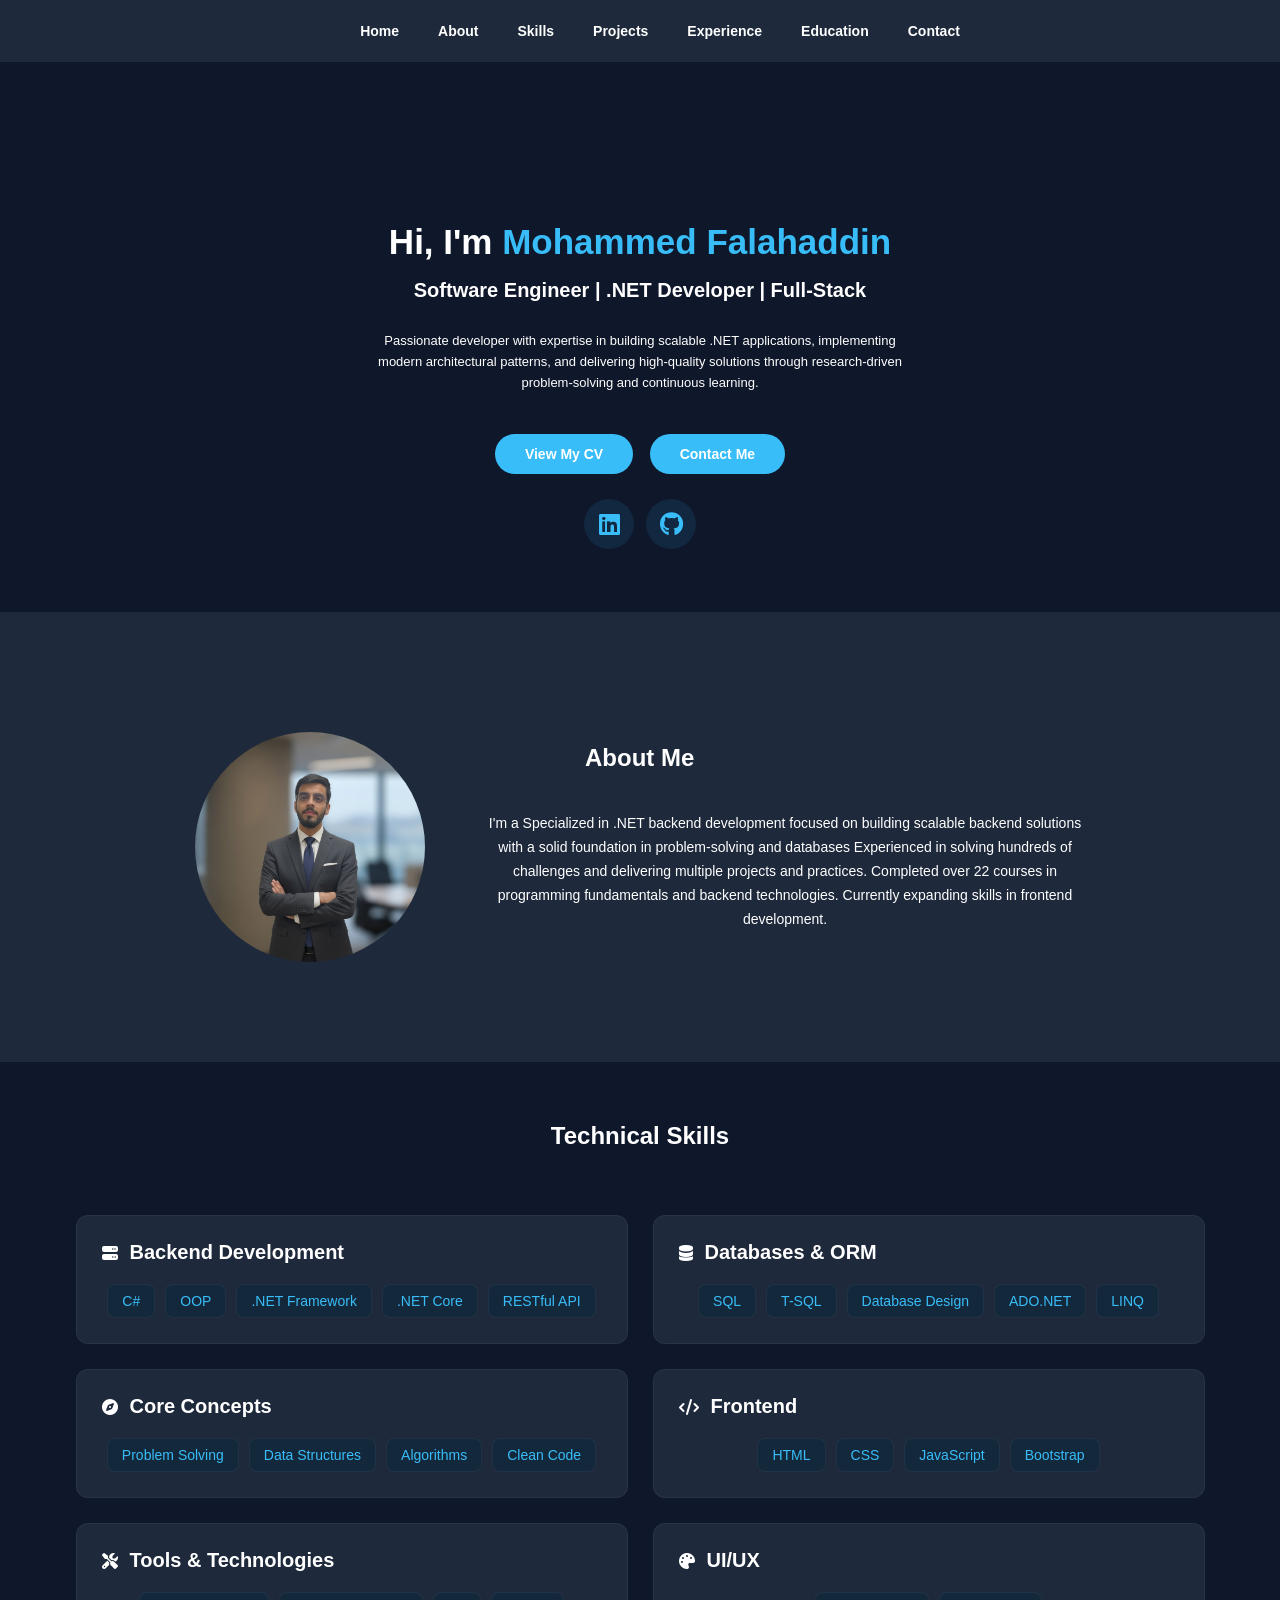
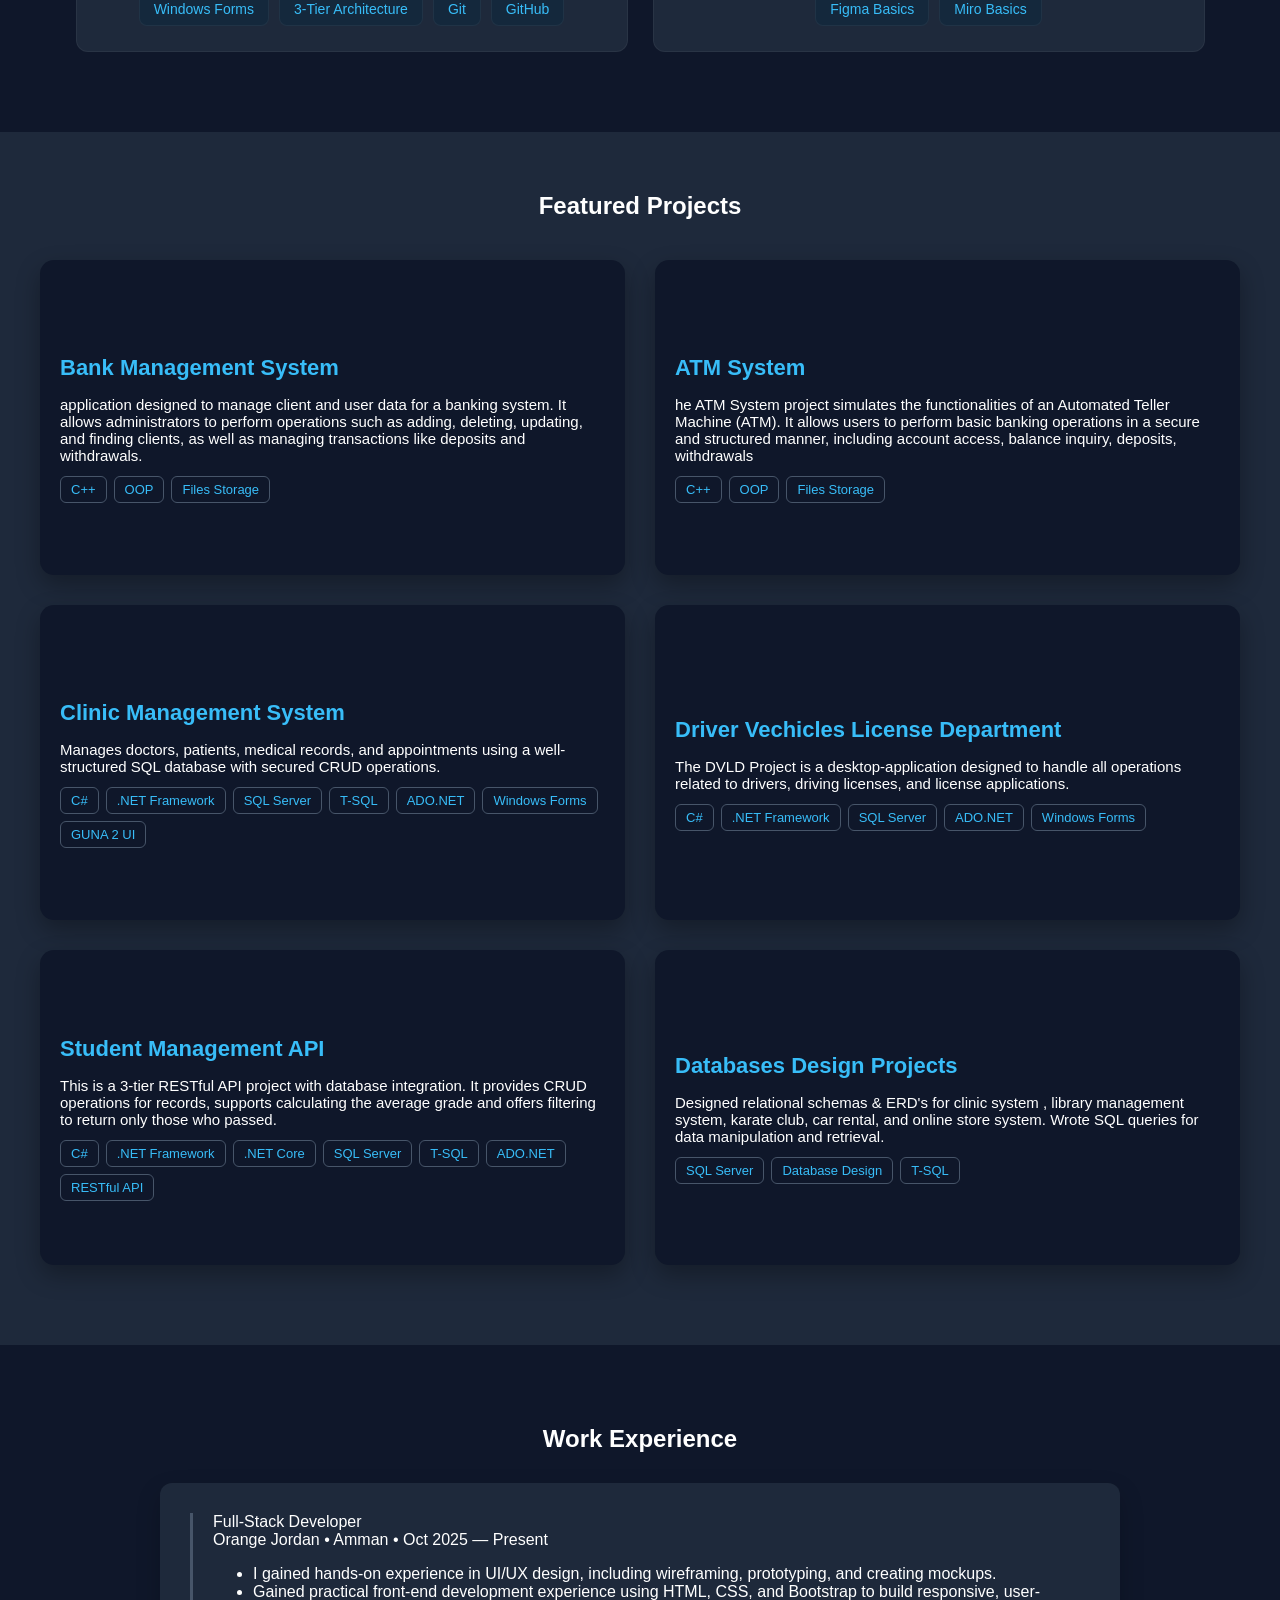
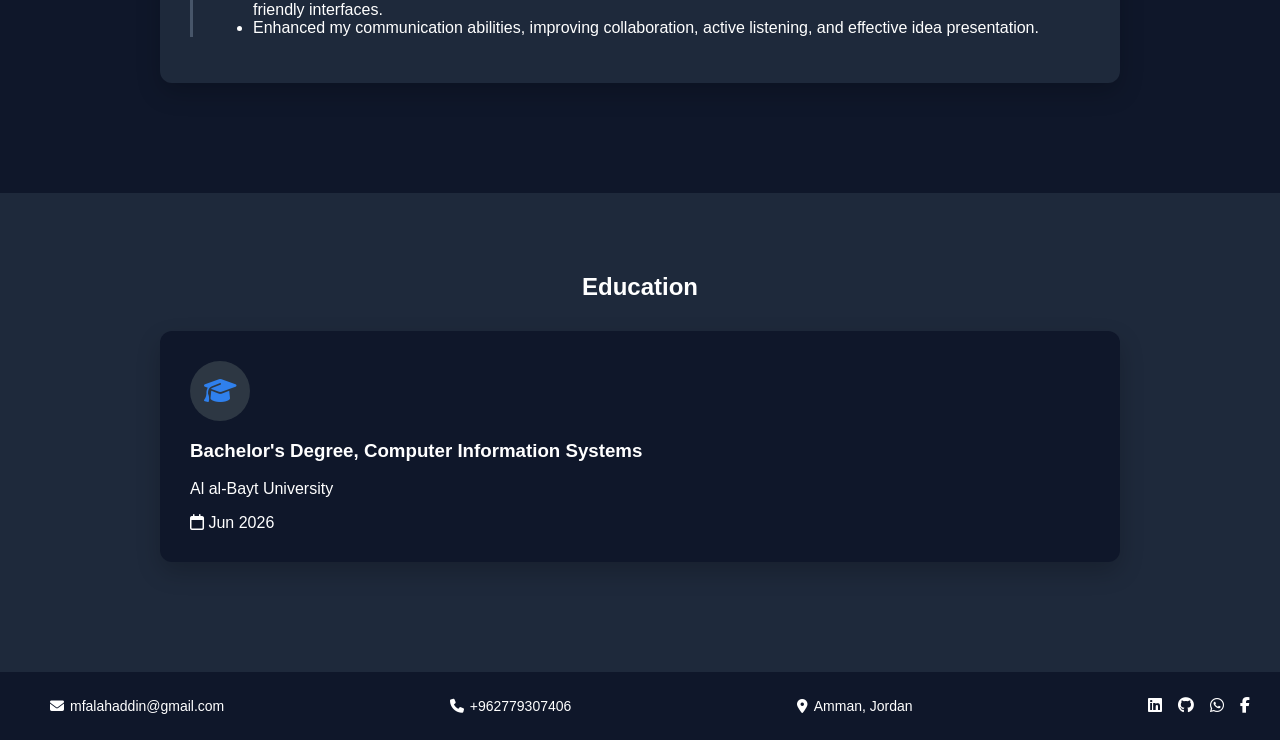
<file: Portfolio/index.html>
<!DOCTYPE html>
<html lang="en">
<head>
    <meta charset="UTF-8">
    <meta name="viewport" content="width=device-width, initial-scale=1.0">
    <title>Portfolio</title>
    <link rel="stylesheet" href="Portfolio-Desgin.css">
</head>
<body>

    <main class="MainContainer">


    <nav class="navbar">

    
    <div class="nav-list">
        <a href="#Home">Home</a>
        <a href="#About">About</a>
        <a href="#Skills">Skills</a>
        <a href="#Projects">Projects</a>
        <a href="#exp-title">Experience</a>
        <a href="#Education">Education</a>
        <a href="#Contact">Contact</a>
    </div>
</nav>


<section class="Home" id="Home">
    <div class="HomePage">
        <div class="HomeImageContainer">
        </div>
        <h1 class="Greet">Hi, I'm <span>Mohammed Falahaddin</span></h1>
        <h2 class="JobTitle">Software Engineer | .NET Developer | Full-Stack</h2>
        <p class="BriefDescription">Passionate developer with 
          expertise in building scalable .NET applications,
          implementing modern architectural patterns, 
          and delivering high-quality solutions through
          research-driven 
          problem-solving and continuous learning.</p>
        <p class="InfoLinks">
            <a href="Mohammed-Ahmad-CV.pdf" target="_blank" class="ViewCV">View My CV</a>
            <a href="#Contact" class="ContactMe">Contact Me</a>
        </p>
        <div class="Home-social-icons">
            <a href="https://www.linkedin.com/in/mohammed-ahmad1" target="_blank"><i class="fa-brands fa-linkedin"></i></a>
            <a href="https://github.com/Mohammed-Ahmad1"><i class="fa-brands fa-github"></i></a>
        </div>
    </div>
</section>

  <section class="About" id="About">

    <div class="AboutContent">
        <img src="MyImage.jpg" alt="Profile Image" class="ProfileImage">

        <div class="Description">
          
          <h2 class="AboutMe" >About Me</h2>
            <p>
                I'm a Specialized in .NET backend development focused on building scalable backend solutions with a solid foundation in problem-solving and databases
                Experienced in solving 
                hundreds of challenges and delivering multiple projects and practices. Completed over 22 courses 
                in programming fundamentals and backend technologies. Currently expanding skills in frontend development.       
            </p>
           
        </div>
    </div>
        </section>

        <section class="SkillsContainer" id="Skills">
            <h2>Technical Skills</h2>
            <div class="card">
                <header class="Skills">
                    <i class="fa-solid fa-server"></i>
                    <h2>Backend Development</h2>
                </header>
                <div class="Backend">
                    <span>C#</span>
                    <span>OOP</span>
                    <span>.NET Framework</span>
                    <span>.NET Core</span>
                    <span>RESTful API</span>
                </div>
            </div>

            
            <div class="card">
                <header class="Skills">
                    <i class="fa-solid fa-database"></i>
                    <h2>Databases & ORM</h2>
                </header>
                <div class="Databases">
                    <span>SQL</span>
                    <span>T-SQL</span>
                    <span>Database Design</span>
                    <span>ADO.NET</span>
                    <span>LINQ</span>

                </div>
            </div>

            
            <div class="card">
                <header class="Skills">
                    <i class="fa-solid fa-compass"></i>
                    <h2>Core Concepts</h2>
                </header>
                <div class="Concepts">
                    <span>Problem Solving</span>
                    <span>Data Structures</span>
                    <span>Algorithms</span>
                    <span>Clean Code</span>
                </div>
            </div>
           

            <div class="card">
                <header class="Skills">
                    <i class="fa-solid fa-code"></i>

                    <h2>Frontend</h2>
                </header>
                <div class="Frontend">
                    <span>HTML</span>
                    <span>CSS</span>
                    <span>JavaScript</span>
                    <span>Bootstrap</span>
                </div>
            </div>

               <div class="card">
                <header class="Skills">
                    <i class="fa-solid fa-screwdriver-wrench"></i>

                    <h2>Tools & Technologies</h2>
                </header>
                <div class="Technologies">
                    <span>Windows Forms</span>
                    <span>3-Tier Architecture</span>
                    <span>Git</span>
                    <span>GitHub</span>
                </div>
            </div>

              <div class="card">
                <header class="Skills">
                    <i class="fa-solid fa-palette"></i>
                    <h2>UI/UX</h2>
                </header>
                <div class="UIUX">
                    <span>Figma Basics</span>
                    <span>Miro Basics</span>
                </div>
            </div>

        </section>


  <section class="ProjectsSection" id="Projects">
  <h2 class="section-title">Featured Projects</h2>

  <div class="projects-grid">

    <div class="project-card">
      <div class="project-content">
        <h3>Bank Management System</h3>
        <p>
          application designed to manage client and user data for a banking system.
          It allows administrators to perform operations such as adding, deleting, updating, and finding clients, 
          as well as managing transactions like deposits and withdrawals.
        </p>
        <div class="tag-list">
          <span>C++</span><span>OOP</span><span>Files Storage</span>
        </div>
      </div>
    </div>

    <div class="project-card">
      <div class="project-content">
        <h3>ATM System</h3>
        <p>
              
               he ATM System project simulates the functionalities of an Automated Teller Machine (ATM).
                It allows users to perform basic banking operations in a secure and structured manner, including account access, balance inquiry, deposits, withdrawals
         
        </p>
        <div class="tag-list">
          <span>C++</span><span>OOP</span><span>Files Storage</span>
        </div>
      </div>
    </div>

    
    <div class="project-card">
      <div class="project-content">
        <h3>Clinic Management System</h3>
        <p>
          Manages doctors, patients, medical records, and appointments using
          a well-structured SQL database with secured CRUD operations.
        </p>
        <div class="tag-list">
          <span>C#</span><span>.NET Framework</span><span>SQL Server</span>
          <span>T-SQL</span><span>ADO.NET</span><span>Windows Forms</span>
          <span>GUNA 2 UI</span>
        </div>
      </div>
    </div>

    <div class="project-card">
      <div class="project-content">
        <h3>Driver Vechicles License Department</h3>
        <p>
            The DVLD Project is a desktop-application designed to handle all operations related to drivers, driving licenses, and license applications.
        </p>
        <div class="tag-list">
          <span>C#</span><span>.NET Framework</span><span>SQL Server</span>
          <span>ADO.NET</span><span>Windows Forms</span>
        </div>
      </div>
    </div>

    <div class="project-card">
      <div class="project-content">
        <h3>Student Management API</h3>
        <p>
          
          This is a 3-tier RESTful API project with database integration.
        It provides CRUD operations for records, supports calculating the average grade
        and offers filtering to return only those who passed.
        </p>
        <div class="tag-list">
          <span>C#</span><span>.NET Framework</span><span>.NET Core</span><span>SQL Server</span>
          <span>T-SQL</span><span>ADO.NET</span><span>RESTful API</span>
        </div>
      </div>
    </div>
        <div class="project-card">
      <div class="project-content">
        <h3>Databases Design Projects</h3>
        <p>
          
        Designed relational schemas & ERD's for clinic system , library management system, karate club, car rental, and online store system.
        Wrote SQL queries for data manipulation and retrieval.
        </p>
        <div class="tag-list">
          <span>SQL Server</span><span>Database Design</span>
          <span>T-SQL</span>
        </div>
      </div>
    </div>

  </div>
</section>

</body>
</html>

<section class="ExperienceSection" id="Experience">
    <h2 id="exp-title">Work Experience</h2>
        <div class="exp-card">
            <div class="timeline">
                    <div class="tl-role">Full-Stack Developer</div>
                    <div class="tl-meta">Orange Jordan • Amman • Oct 2025 — Present</div>
                    <ul class="muted">
                        <li>I gained hands-on experience in UI/UX design, including wireframing, prototyping, and creating mockups.</li>
                        <li>Gained practical front-end development experience using HTML, CSS, and Bootstrap to build responsive, user-friendly interfaces.</li>
                        <li>Enhanced my communication abilities, improving collaboration, active listening, and effective idea presentation.</li>
                    </ul>
                </div>
            </div>
    </div>
</section>

<link rel="stylesheet" href="https://cdnjs.cloudflare.com/ajax/libs/font-awesome/6.5.0/css/all.min.css">


<section class="education-section" id="Education">
    
    <h2 class="EducationTitle" id="Projects">Education</h2>
    <div class="edu-card">
        
        <div class="edu-icon">
            <i class="fa-solid fa-graduation-cap"></i>
        </div>
        
        <div class="edu-content">
            
                <h3 class="edu-degree">Bachelor's Degree, Computer Information Systems</h3>
                <p class="edu-university">Al al-Bayt University</p>

                <div class="edu-date">
                    <i class="fa-regular fa-calendar"></i>
                    <span>Jun 2026</span>
                </div>

            </div>
        </div>
    </section>

    <footer class="footer" id="Contact">
    <div class="footer-content">
        <div class="footer-item">
            <i class="fa-solid fa-envelope"></i> 
              <a href="mailto::mfalahaddin@gmail.com">mfalahaddin@gmail.com</a> 
        </div>
        <div class="footer-item">
            <i class="fa-solid fa-phone"></i> 
             <a href="tel:+962779307406">+962779307406</a> 
            </div>
            

           
        <div class="footer-item">
            <i class="fa-solid fa-location-dot"></i> Amman, Jordan
        </div>
        <div class="footer-item footer-social">
            <a href="https://www.linkedin.com/in/mohammed-ahmad1"><i class="fa-brands fa-linkedin"></i></a>
            <a href="https://github.com/Mohammed-Ahmad1"><i class="fa-brands fa-github"></i></a>
             <a href="https://wa.me/779307406" target="_blank">
            <i class="fa-brands fa-whatsapp"></i></a>
            <a href="https://web.facebook.com/mohammedatterawi/" target="_blank"><i class="fa-brands fa-facebook-f"></i></a>

        </div>
    </div>
</footer>
    </main>
</body>
</html>
</file>
<file: Portfolio/Portfolio-Desgin.css>
:root {
    --DarkBlue: #0f172a;        
    --CardColor: #1e293b;        
    --CardHover: #334155;   
    --AltBG: #131c31;
    --MainFontColor: #ffffff;     
    --SecondaryFontColor: #94a3b8; 
    --MutedFont: #64748b;         
    --line: #334155;             
    --AccentBlue: #38bdf8;      
    --FontSize: 14px;
    --Radius: 12px;
}

.Home-social-icons {
    display: flex;
    gap: 12px;
    margin-top: 20px;
}

.Home-social-icons a {
    color: var(--AccentBlue);
    font-size: 24px;
    text-decoration: none;
    transition: 0.3s ease;
    background: rgba(56, 189, 248, 0.1);
    width: 50px;
    height: 50px;
    border-radius: 50%;
    margin-bottom: 10px; 
    display: flex;
    flex-direction: column;
    align-items: center;
    justify-content: center;
}

.Home-social-icons a:hover {
    color: #fff;
    transform: translateY(-5px);
    background: var(--AccentBlue);
}

.SkillsContainer span:hover {
    background: rgba(56, 189, 248, 0.15);
    transform: translateY(-2px);
}

.Greet span {
    color: var(--AccentBlue);
}

.Greet {
    margin-top: 110px;
    font-size: 35px;
    font-weight: bold;
    margin-bottom: 0px;
}

.JobTitle {
    font-size: 20px;
    font-weight: bold;
}

.InfoLinks a {
    text-decoration: none;
    color: white;
    background-color: var(--AccentBlue);
    border-radius: 20px;
    padding: 12px 30px;
    margin: 6px;
    font-weight: bold;
    font-size: var(--FontSize);
}

.ViewCV:hover, .ContactMe:hover {
    transform: translateY(-5px);
    box-shadow: 0 8px 20px rgba(47, 128, 237, 0.5);
}

body {
    font-family: Arial, sans-serif;
    background-color: var(--DarkBlue); 
    color: var(--MainFontColor);
    margin: 0;
    box-sizing: border-box;
}

.ProfileImage {
    margin-top: 20px;
    width: 230px;
    height: 230px;
    display: flex;
    border-radius: 50%;
    object-fit: cover;
}

.About {
    background-color: var(--CardColor); 
    padding: 100px 0; 
    width: 100%;
}

.AboutContent {
    display: flex;
    gap: 60px;
    align-items: center;     
    justify-content: center; 
    max-width: 1200px;       
    margin: 0 auto;
}

.Description h2:first-child {
    font-size: 24px;
    margin-left: 100px;
    font-weight: bold;
    margin-bottom: 40px;
    text-align: center;
    text-align: left;
    color: var(--MainFontColor);
}

.Description p {
    font-size: var(--FontSize);
    line-height: 1.7;
    margin-bottom: 18px;
    margin-top: 30px;
}

.Description {
    max-width: 600px;
    text-align: center;
}

.SkillsContainer {
    display: flex;
    flex-wrap: wrap;
    gap: 25px;
    justify-content: center;
    padding: 50px 20px;
    padding: 60px 0 80px 0;
}

.card {
    background: var(--CardColor);
    width: 500px;
    max-width: 100%; 
    padding: 25px;
    border-radius: var(--Radius);
    border: 1px solid rgba(255,255,255,0.05);
    transition: 0.2s ease-in-out;
}

.card:hover {
    background: var(--CardHover);
    border: 1px var(--AccentBlue) solid;
    transform: translateY(-5px);
}

.Skills {
    display: flex;
    align-items: center;
    gap: 12px;
}

.Skills h2 {
    margin: 0;
    color: white;
    font-size: 20px;
}

.Backend, .Frontend, .Concepts, .Technologies, .UIUX, .Databases {
    margin-top: 20px;
    display: flex;
    flex-wrap: wrap;
    gap: 10px;
    justify-content: center; 
}

.SkillsContainer span {
    display: flex;
    flex-direction: row;
    background: #14283c;
    padding: 8px 14px;
    border-radius: 8px;
    color: var(--AccentBlue);
    font-size: 14px;
    border: 1px solid rgba(255,255,255,0.05);
}

.edu-card {
    background-color:var(--DarkBlue);
    border-radius: 12px;
    padding: 30px;
    margin: 0 auto 30px auto;
    max-width: 900px;
    box-shadow: 0 10px 25px rgba(0, 0, 0, 0.2);
}

.edu-icon {
    width: 60px;
    height: 60px;
    background: #2d3743;
    border-radius: 50%;
    display: flex;
    text-align: center;
    justify-content: center;
    align-items: center;
}

.edu-icon i {
    font-size: 26px;
    color: #2f80ed;
}

.social-icons a {
    margin-left: 12px;
    color: #2f80ed;
    font-size: 22px;
    text-decoration: none;
    transition: 0.2s ease;
}

.social-icons a:hover {
    color: #fff;
    transform: translateY(-3px);
}

.section-title {
    display: flex;
    justify-content: center;
    margin-top: 0px;
    margin-bottom: 40px;
}

.education-section {
    background-color:var(--CardColor);
    box-sizing: border-box;
    padding: 80px 20px;
}

.EducationTitle {
    text-align: center;
    margin-bottom: 30px;
    margin-top: 0px;
    color: white;
}

.SkillsContainer h2:first-child {
    display: inline-flex;
    margin-top: 0px;
    margin-bottom: 40px;
    justify-content: center;
    width: 100%;
}

.ExperienceSection {
    background-color:var(--DarkBlue);
    padding: 80px 20px;
}

.ExperienceSection #exp-title {
    text-align: center;
    margin-bottom: 30px;
    margin-top: 0px;
    color: white;
}

.ExperienceSection .exp-card {
    background-color:var(--CardColor);
    border-radius: 12px;
    padding: 30px;
    margin: 0 auto 30px auto;
    max-width: 900px;
    box-shadow: 0 10px 25px rgba(0, 0, 0, 0.2);
}

.ExperienceSection .timeline {
    border-left: 3px solid #475569; 
    padding-left: 20px;
    gap: 18px;
}

.ProjectsSection {
    background-color: var(--CardColor);
    height: auto;
    padding: 60px 0 80px 0;
}

.projects-grid {
    display: grid;
    grid-template-columns: repeat(auto-fit, minmax(400px, 1fr));
    gap: 30px;
    padding: 0 20px;
    margin: 0px;
    border-radius: var(--Radius);
    transition: transform 0.25s ease, box-shadow 0.25s ease;
    max-width: 1200px;
    margin-left: auto;
    margin-right: auto;
}

.project-card {
    background: var(--DarkBlue);
    border-radius: 14px;
    box-shadow: 0 10px 25px rgba(0,0,0,0.3);
    transition: transform 0.25s ease, box-shadow 0.25s ease;
    display: flex;
    flex-direction: column;
    justify-content: center;
    min-height: 220px;
    align-items: center;
    box-sizing: border-box;
    height: 315px;
    width: 100%;
    margin: 0;
    padding: 0; 
}
.project-card:hover {
    transform: translateY(-6px);
    box-shadow: 0 15px 35px rgba(0,0,0,0.4);
}

.project-content {
    padding: 16px 20px;
    margin: 16px;
    box-sizing: border-box;
    width: 100%; 
}

.project-content h3 {
    font-size: 22px;
    color: #38bdf8;
    margin-bottom: 10px;
}

.project-content p {
    font-size: 15px;
    margin-bottom: 12px;
    color: white;
}

.tag-list {
    display: flex;
    flex-wrap: wrap;
    gap: 7px;
}

.tag-list span {
    background: #0f172a;
    border: 1px solid #475569;
    padding: 5px 10px;
    border-radius: 6px;
    font-size: 13px;
    color: var(--AccentBlue);
}

.navbar {
    display: flex;
    flex-wrap: wrap;
    width: 100%;
    padding: 15px 20px;
    justify-content: center;
    background-color: var(--CardColor);
    color: white;
    position: sticky;
    top: 0px;
}

.nav-list {
    display: flex;
    flex-direction: row;
    gap: 1.3rem;
    gap: 15px;
    list-style: none;
    padding: 0;
    align-items: center;
    flex-wrap: wrap;
    justify-content: center;
}

.nav-list a {
    color: white;
    text-decoration: none;
    font-size: 14px;
    font-weight: bold;
    padding: 8px 12px;
    border-radius: 8px;
    display: inline-block;
    text-align: center;
}

.navbar a:focus, .navbar a:hover {
    background-color: var(--CardHover);
    color:var(--AccentBlue);
    outline: 2px dashed var(--AccentBlue); 
    outline-offset: 3px; 
}

.HomePage {
    display: flex;
    flex-direction: column;
    align-items: center;
    min-height: 550px; 
    background-color: var(--DarkBlue);
    box-sizing: border-box;
    padding: 30px 40px;
}

.footer {
    width: 100%;
    background-color:var(--DarkBlue);
    color: white;          
    width: 100%;
    font-size: 14px;
    padding: 10px;
}

.footer-content {
    display: flex;
    flex-wrap: wrap;
    justify-content: space-between; 
    align-items: center;
    max-width: 1200px;
    padding: 15px 15px;
    margin: 0 auto;
}

.footer-item {
    display: flex;
    align-items: center;
    gap: 6px;
}

.footer-item a {
    color: white;
    text-decoration: none;
}

.footer-social a {
    color: white;
    margin-left: 10px;
    font-size: 16px;
    transition: 0.2s;
    text-decoration: none;
}

.footer-social a:hover {
    color: #fff;
    transform: translateY(-3px);
}

.BriefDescription {
    width: 550px;
    max-width: 100%; 
    text-align: center;
    font-size: 13px;
    color: #ffffff;
    line-height: 1.3rem;
    margin-bottom: 35px;
    box-sizing: border-box;
}

.HomeImageContainer {
    margin-bottom: 20px;
}

@media screen and (max-width: 768px) {
    
       .project-card {
        height: auto; 
        min-height: 250px;
        max-height: 500px;
        overflow: hidden; 
    }
    
    .project-content {
        height: 100%; 
        display: flex;
        flex-direction: column;
    }
    
    .project-content p 
    {
        flex-grow: 1; 
    }
    .tag-list {
        margin-top: auto; 
    }
    
    .Greet {
        font-size: 28px;
        margin-top: 50px;
    }
    .JobTitle {
        font-size: 16px;
    }
    .AboutContent {
        flex-direction: column;
        gap: 20px;
        align-items: center;
        padding: 0 12px;
    }
    .Description {
        max-width: 100%;
    }
    .card {
        width: 100%;
        max-width: 100%;
        padding: 18px;
    }
    .projects-grid {
        grid-template-columns: repeat(auto-fit, minmax(280px, 1fr));
        gap: 18px;
        padding: 0 12px;
    }
  
    .ProfileImage {
        width: 180px;
        height: 180px;
    }
    .education-section {
        padding: 60px 12px;
    }
    .ExperienceSection {
        padding: 60px 12px;
    }
    .footer-content {
        flex-direction: column;
        align-items: center;
        text-align: center;
        gap: 10px;
    }
    .navbar {
        padding: 10px;
    }
    .nav-list {
        gap: 10px;
    }
    .BriefDescription {
        font-size: 12px;
    }
}

@media screen and (max-width: 576px) {
      .project-card {
        height: auto;
        min-height: 220px;
        max-height: 400px;
    }
    
    .project-content h3 {
        font-size: 18px; 
    }
    
    .project-content p {
        font-size: 13px; 
        line-height: 1.4;
    }
    
    .Greet {
        font-size: 24px;
        margin-top: 40px;
    }
    .JobTitle {
        font-size: 14px;
    }
    .InfoLinks {
        flex-direction: column;
        align-items: center;
    }
  
    .SkillsContainer span {
        font-size: 12px;
        padding: 4px 8px;
    }
    .projects-grid {
        grid-template-columns: 1fr;
    }
    .About {
        padding: 50px 0;
    }
    .HomePage {
        padding: 20px 15px;
    }
}
</file>
